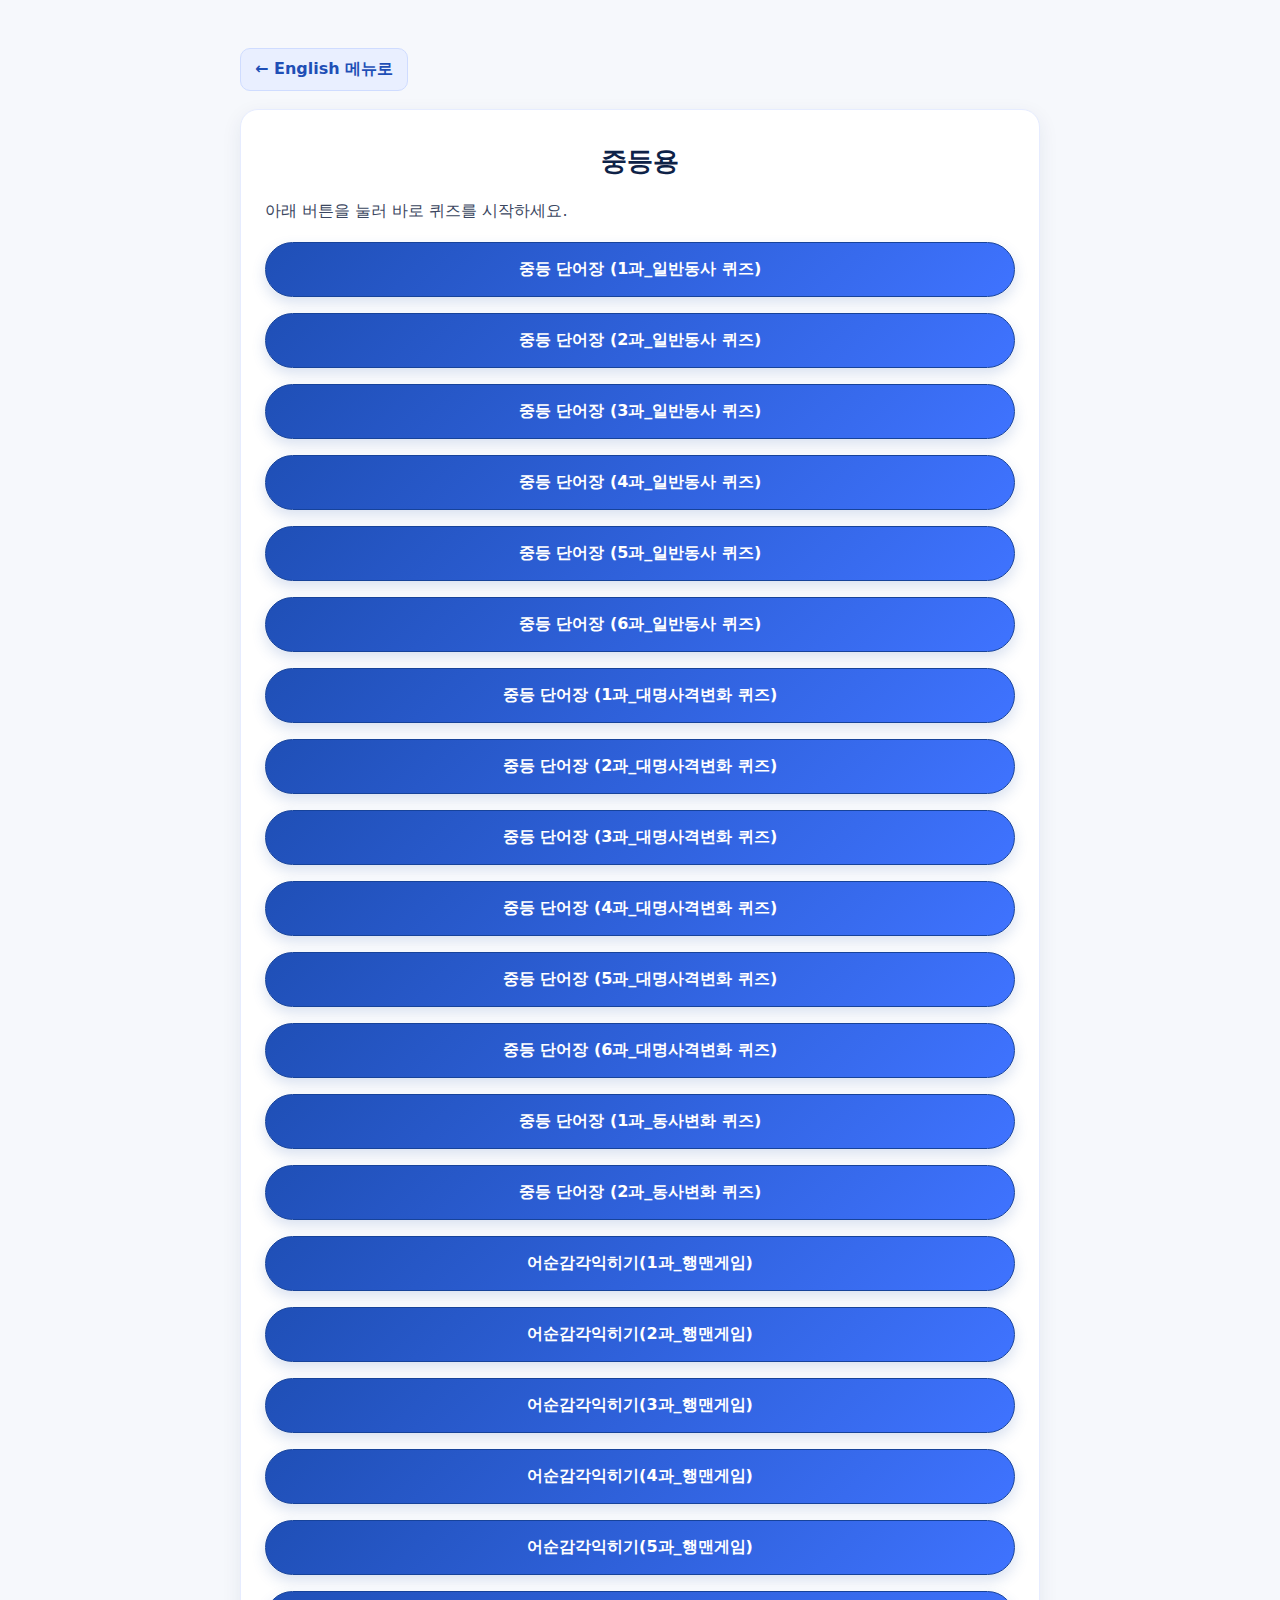
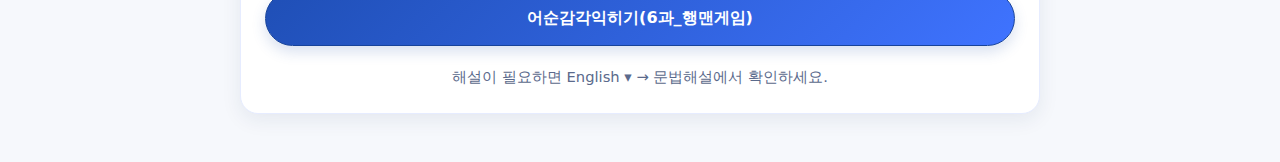
<file: advanced/m.html>
<!doctype html>
<html lang="ko"><head><meta charset="utf-8"><meta name="viewport" content="width=device-width,initial-scale=1">
<title>중등용</title>

    <style>
    :root{
      --brand:#1f4fb6;
      --brand-2:#2b5aa6;
      --ink:#0e2247;
      --bg:#f6f8fc;
      --card:#ffffff;
    }
    *{box-sizing:border-box}
    html,body{margin:0;padding:0;background:var(--bg);font-family:system-ui,-apple-system,"Segoe UI",Roboto,"Noto Sans KR",sans-serif;color:var(--ink)}
    .wrap{max-width:840px;margin:48px auto;padding:0 20px}
    .topbar{display:flex;gap:10px;align-items:center;margin-bottom:18px}
    .back{
      text-decoration:none;background:#e9efff;border:1px solid #cfdcff;color:var(--brand);
      padding:10px 14px;border-radius:10px;display:inline-flex;gap:8px;align-items:center;font-weight:600;
    }
    .back:hover{background:#dfe8ff}
    .card{
      background:var(--card);border:1px solid #e6ecff;border-radius:18px;
      box-shadow:0 6px 20px rgba(24,46,90,.08);padding:26px 24px;
    }
    h1{margin:6px 0 10px 0;font-size:1.9rem;letter-spacing:-.5px}
    p.lead{margin:0 0 20px 0;color:#3a4660}
    .list{display:grid;gap:16px;margin-top:6px}
    .pill{
      display:block;text-decoration:none;color:#fff;font-weight:700;
      padding:16px 20px;border-radius:999px;text-align:center;
      background:linear-gradient(135deg,var(--brand),#3f73ff);
      border:1px solid #17439a;
      box-shadow:0 6px 14px rgba(47,86,170,.18);
    }
    .pill:hover{transform:translateY(-1px);box-shadow:0 10px 18px rgba(47,86,170,.22)}
    .section-title{
      text-align:center;font-size:1.6rem;font-weight:800;margin:8px 0 22px 0;letter-spacing:-.3px
    }
    footer{margin-top:22px;color:#5b6a8c;font-size:.92rem;text-align:center}
    @media (max-width:520px){
      .wrap{margin:28px auto}
      h1{font-size:1.6rem}
      .pill{padding:14px 16px}
    }
    </style>
    
</head>
<body>
  <div class="wrap">
    <div class="topbar">
      <a class="back" href="word_card.html">← English 메뉴로</a>
    </div>

    <div class="card">
      <div class="section-title">중등용</div>
      <p class="lead">아래 버튼을 눌러 바로 퀴즈를 시작하세요.</p>
      <div class="list">
        <a class="pill" target="_blank" href="https://g.co/gemini/share/4b17d785dfa8">중등 단어장 (1과_일반동사 퀴즈)</a>
<a class="pill" target="_blank" href="https://gemini.google.com/share/e52486e4c604">중등 단어장 (2과_일반동사 퀴즈)</a>
<a class="pill" target="_blank" href="https://g.co/gemini/share/92f20741430d">중등 단어장 (3과_일반동사 퀴즈)</a>
<a class="pill" target="_blank" href="https://g.co/gemini/share/22961293a841">중등 단어장 (4과_일반동사 퀴즈)</a>
<a class="pill" target="_blank" href="https://g.co/gemini/share/927f63573506">중등 단어장 (5과_일반동사 퀴즈)</a>
<a class="pill" target="_blank" href="https://g.co/gemini/share/09a59a0c12aa">중등 단어장 (6과_일반동사 퀴즈)</a>
<a class="pill" target="_blank" href="https://gemini.google.com/share/a43df68baa2c">중등 단어장 (1과_대명사격변화 퀴즈)</a>
<a class="pill" target="_blank" href="https://gemini.google.com/share/726ea96618a8">중등 단어장 (2과_대명사격변화 퀴즈)</a>
<a class="pill" target="_blank" href="https://gemini.google.com/share/fa5163ec502b">중등 단어장 (3과_대명사격변화 퀴즈)</a>
<a class="pill" target="_blank" href="https://gemini.google.com/share/a05c21729e6c">중등 단어장 (4과_대명사격변화 퀴즈)</a>
<a class="pill" target="_blank" href="https://gemini.google.com/share/f4a6bf737e0e">중등 단어장 (5과_대명사격변화 퀴즈)</a>
<a class="pill" target="_blank" href="https://gemini.google.com/share/7daea31822f1">중등 단어장 (6과_대명사격변화 퀴즈)</a>
<a class="pill" target="_blank" href="https://gemini.google.com/share/4f6a3bad50c8">중등 단어장 (1과_동사변화 퀴즈)</a>
<a class="pill" target="_blank" href="https://gemini.google.com/share/75bc798946bd">중등 단어장 (2과_동사변화 퀴즈)</a>
<a class="pill" target="_blank" href="hangman.html?sheet=lesson_1">어순감각익히기(1과_행맨게임)</a>
<a class="pill" target="_blank" href="hangman.html?sheet=lesson_2">어순감각익히기(2과_행맨게임)</a>
<a class="pill" target="_blank" href="hangman.html?sheet=lesson_3">어순감각익히기(3과_행맨게임)</a>
<a class="pill" target="_blank" href="hangman.html?sheet=lesson_4">어순감각익히기(4과_행맨게임)</a>          
<a class="pill" target="_blank" href="hangman.html?sheet=lesson_5">어순감각익히기(5과_행맨게임)</a>
<a class="pill" target="_blank" href="hangman.html?sheet=lesson_6">어순감각익히기(6과_행맨게임)</a>          
      </div>
      <footer>해설이 필요하면 English ▾ → 문법해설에서 확인하세요.</footer>
    </div>
  </div>
</body></html>
</file>
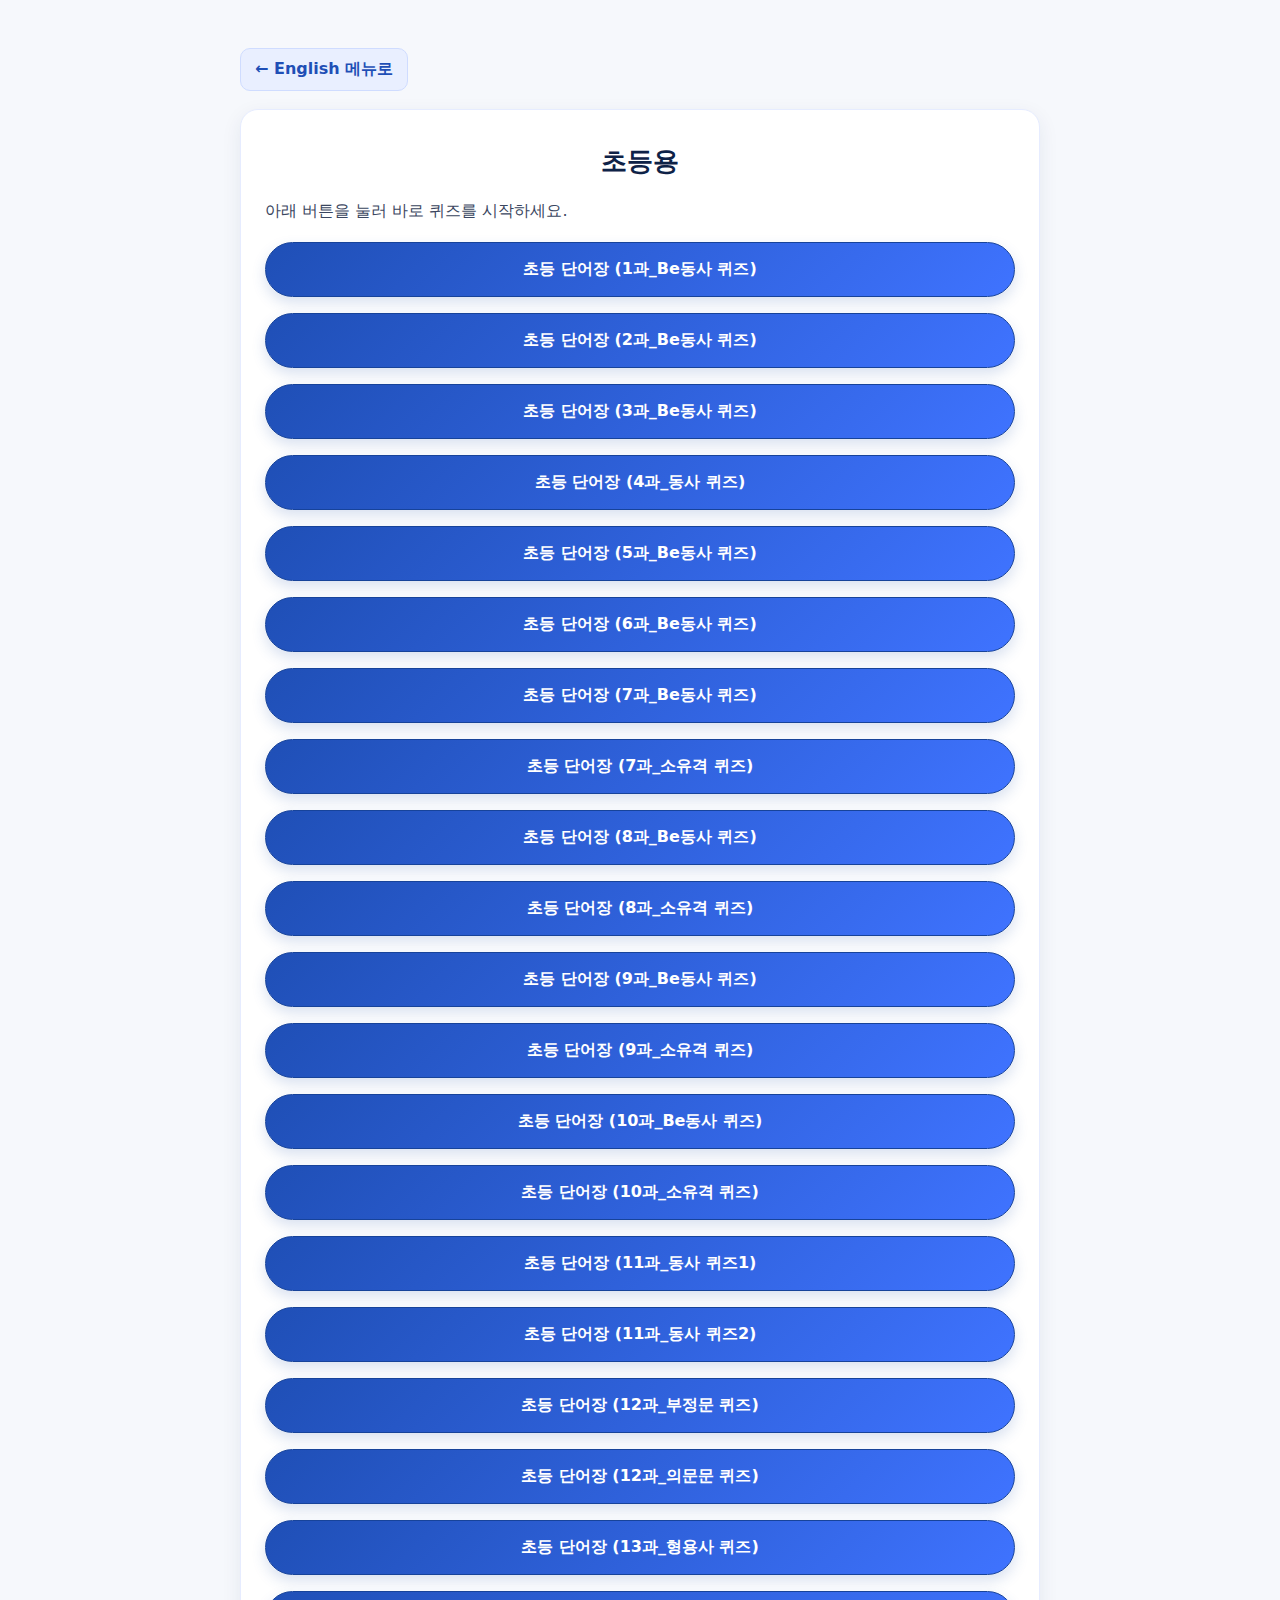
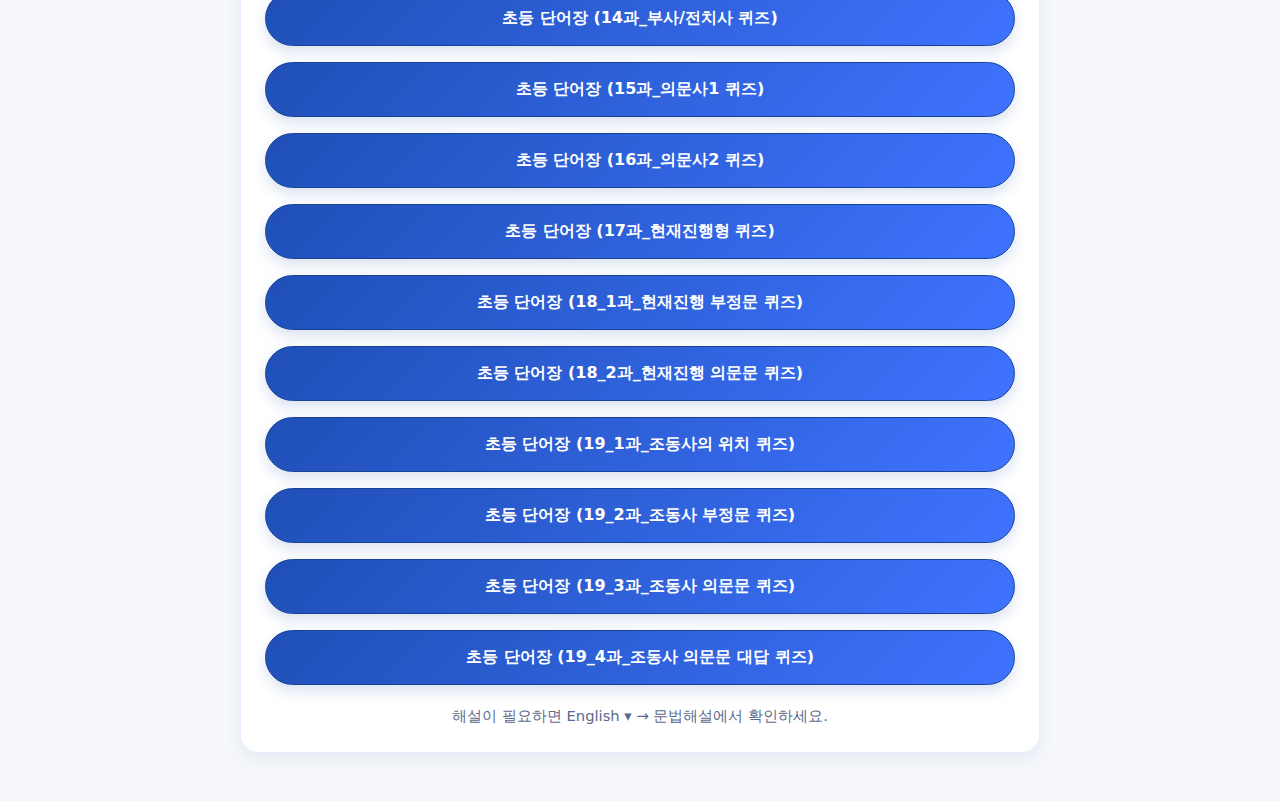
<file: basic/e.html>
<!doctype html>
<html lang="ko"><head><meta charset="utf-8"><meta name="viewport" content="width=device-width,initial-scale=1">
<title>초등용</title>

    <style>
    :root{
      --brand:#1f4fb6;
      --brand-2:#2b5aa6;
      --ink:#0e2247;
      --bg:#f6f8fc;
      --card:#ffffff;
    }
    *{box-sizing:border-box}
    html,body{margin:0;padding:0;background:var(--bg);font-family:system-ui,-apple-system,"Segoe UI",Roboto,"Noto Sans KR",sans-serif;color:var(--ink)}
    .wrap{max-width:840px;margin:48px auto;padding:0 20px}
    .topbar{display:flex;gap:10px;align-items:center;margin-bottom:18px}
    .back{
      text-decoration:none;background:#e9efff;border:1px solid #cfdcff;color:var(--brand);
      padding:10px 14px;border-radius:10px;display:inline-flex;gap:8px;align-items:center;font-weight:600;
    }
    .back:hover{background:#dfe8ff}
    .card{
      background:var(--card);border:1px solid #e6ecff;border-radius:18px;
      box-shadow:0 6px 20px rgba(24,46,90,.08);padding:26px 24px;
    }
    h1{margin:6px 0 10px 0;font-size:1.9rem;letter-spacing:-.5px}
    p.lead{margin:0 0 20px 0;color:#3a4660}
    .list{display:grid;gap:16px;margin-top:6px}
    .pill{
      display:block;text-decoration:none;color:#fff;font-weight:700;
      padding:16px 20px;border-radius:999px;text-align:center;
      background:linear-gradient(135deg,var(--brand),#3f73ff);
      border:1px solid #17439a;
      box-shadow:0 6px 14px rgba(47,86,170,.18);
    }
    .pill:hover{transform:translateY(-1px);box-shadow:0 10px 18px rgba(47,86,170,.22)}
    .section-title{
      text-align:center;font-size:1.6rem;font-weight:800;margin:8px 0 22px 0;letter-spacing:-.3px
    }
    footer{margin-top:22px;color:#5b6a8c;font-size:.92rem;text-align:center}
    @media (max-width:520px){
      .wrap{margin:28px auto}
      h1{font-size:1.6rem}
      .pill{padding:14px 16px}
    }
    </style>
    
</head>
<body>
  <div class="wrap">
    <div class="topbar">
      <a class="back" href="word_card.html">← English 메뉴로</a>
    </div>

    <div class="card">
      <div class="section-title">초등용</div>
      <p class="lead">아래 버튼을 눌러 바로 퀴즈를 시작하세요.</p>
      <div class="list">
        <a class="pill" target="_blank" href="https://gemini.google.com/share/215465a840af">초등 단어장 (1과_Be동사 퀴즈)</a>
<a class="pill" target="_blank" href="https://gemini.google.com/share/074f37328060">초등 단어장 (2과_Be동사 퀴즈)</a>
<a class="pill" target="_blank" href="https://g.co/gemini/share/dbe046b254cd">초등 단어장 (3과_Be동사 퀴즈)</a>
<a class="pill" target="_blank" href="https://gemini.google.com/share/6749473bde72">초등 단어장 (4과_동사 퀴즈)</a>
<a class="pill" target="_blank" href="https://gemini.google.com/share/374adf304475">초등 단어장 (5과_Be동사 퀴즈)</a>
<a class="pill" target="_blank" href="https://g.co/gemini/share/80b03334af61">초등 단어장 (6과_Be동사 퀴즈)</a>
<a class="pill" target="_blank" href="https://gemini.google.com/share/c69079c5f3f3">초등 단어장 (7과_Be동사 퀴즈)</a>
<a class="pill" target="_blank" href="https://gemini.google.com/share/09bcedef6715">초등 단어장 (7과_소유격 퀴즈)</a>
<a class="pill" target="_blank" href="https://gemini.google.com/share/f5b8a2a2e5c7">초등 단어장 (8과_Be동사 퀴즈)</a>
<a class="pill" target="_blank" href="https://gemini.google.com/share/e122ba9e7fcd">초등 단어장 (8과_소유격 퀴즈)</a>
<a class="pill" target="_blank" href="https://gemini.google.com/share/ce6784fcc398">초등 단어장 (9과_Be동사 퀴즈)</a>
<a class="pill" target="_blank" href="https://gemini.google.com/share/02510029df74">초등 단어장 (9과_소유격 퀴즈)</a>
<a class="pill" target="_blank" href="https://gemini.google.com/share/849525420472">초등 단어장 (10과_Be동사 퀴즈)</a>
<a class="pill" target="_blank" href="https://gemini.google.com/share/4f69549179ab">초등 단어장 (10과_소유격 퀴즈)</a>
<a class="pill" target="_blank" href="https://gemini.google.com/share/6d74220eba2f">초등 단어장 (11과_동사 퀴즈1)</a>
<a class="pill" target="_blank" href="https://gemini.google.com/share/dd5ddfb9f911">초등 단어장 (11과_동사 퀴즈2)</a>
<a class="pill" target="_blank" href="https://script.google.com/macros/s/AKfycbxLEqYuI2BY6pSx1QQcD0jMWRslSNvwOnyJcdpK9Zaod511WaUuJRV3Zvnne2Rk3vyjbw/exec?page=quiz_12_1">초등 단어장 (12과_부정문 퀴즈)</a>
<a class="pill" target="_blank" href="https://script.google.com/macros/s/AKfycbxLEqYuI2BY6pSx1QQcD0jMWRslSNvwOnyJcdpK9Zaod511WaUuJRV3Zvnne2Rk3vyjbw/exec?page=quiz_12_2">초등 단어장 (12과_의문문 퀴즈)</a>
<a class="pill" target="_blank" href="https://script.google.com/macros/s/AKfycbxLEqYuI2BY6pSx1QQcD0jMWRslSNvwOnyJcdpK9Zaod511WaUuJRV3Zvnne2Rk3vyjbw/exec?page=quiz_13">초등 단어장 (13과_형용사 퀴즈)</a>
<a class="pill" target="_blank" href="https://script.google.com/macros/s/AKfycbxLEqYuI2BY6pSx1QQcD0jMWRslSNvwOnyJcdpK9Zaod511WaUuJRV3Zvnne2Rk3vyjbw/exec?page=quiz_14">초등 단어장 (14과_부사/전치사 퀴즈)</a>
<a class="pill" target="_blank" href="https://script.google.com/macros/s/AKfycbxLEqYuI2BY6pSx1QQcD0jMWRslSNvwOnyJcdpK9Zaod511WaUuJRV3Zvnne2Rk3vyjbw/exec?page=quiz_15">초등 단어장 (15과_의문사1 퀴즈)</a>
<a class="pill" target="_blank" href="https://script.google.com/macros/s/AKfycbxLEqYuI2BY6pSx1QQcD0jMWRslSNvwOnyJcdpK9Zaod511WaUuJRV3Zvnne2Rk3vyjbw/exec?page=quiz_16">초등 단어장 (16과_의문사2 퀴즈)</a>
<a class="pill" target="_blank" href="https://script.google.com/macros/s/AKfycbxLEqYuI2BY6pSx1QQcD0jMWRslSNvwOnyJcdpK9Zaod511WaUuJRV3Zvnne2Rk3vyjbw/exec?page=quiz_17">초등 단어장 (17과_현재진행형 퀴즈)</a>
<a class="pill" target="_blank" href="https://script.google.com/macros/s/AKfycbxLEqYuI2BY6pSx1QQcD0jMWRslSNvwOnyJcdpK9Zaod511WaUuJRV3Zvnne2Rk3vyjbw/exec?page=quiz_18_1">초등 단어장 (18_1과_현재진행 부정문 퀴즈)</a>          
<a class="pill" target="_blank" href="https://script.google.com/macros/s/AKfycbxLEqYuI2BY6pSx1QQcD0jMWRslSNvwOnyJcdpK9Zaod511WaUuJRV3Zvnne2Rk3vyjbw/exec?page=quiz_18_2">초등 단어장 (18_2과_현재진행 의문문 퀴즈)</a>
<a class="pill" target="_blank" href="https://script.google.com/macros/s/AKfycbxLEqYuI2BY6pSx1QQcD0jMWRslSNvwOnyJcdpK9Zaod511WaUuJRV3Zvnne2Rk3vyjbw/exec?page=quiz_19_1">초등 단어장 (19_1과_조동사의 위치 퀴즈)</a>          
<a class="pill" target="_blank" href="https://script.google.com/macros/s/AKfycbxLEqYuI2BY6pSx1QQcD0jMWRslSNvwOnyJcdpK9Zaod511WaUuJRV3Zvnne2Rk3vyjbw/exec?page=quiz_19_2">초등 단어장 (19_2과_조동사 부정문 퀴즈)</a>          
<a class="pill" target="_blank" href="https://script.google.com/macros/s/AKfycbxLEqYuI2BY6pSx1QQcD0jMWRslSNvwOnyJcdpK9Zaod511WaUuJRV3Zvnne2Rk3vyjbw/exec?page=quiz_19_3">초등 단어장 (19_3과_조동사 의문문 퀴즈)</a>          
<a class="pill" target="_blank" href="https://script.google.com/macros/s/AKfycbxLEqYuI2BY6pSx1QQcD0jMWRslSNvwOnyJcdpK9Zaod511WaUuJRV3Zvnne2Rk3vyjbw/exec?page=quiz_19_4">초등 단어장 (19_4과_조동사 의문문 대답 퀴즈)</a>
      </div>
      <footer>해설이 필요하면 English ▾ → 문법해설에서 확인하세요.</footer>
    </div>
  </div>
</body></html>
</file>
